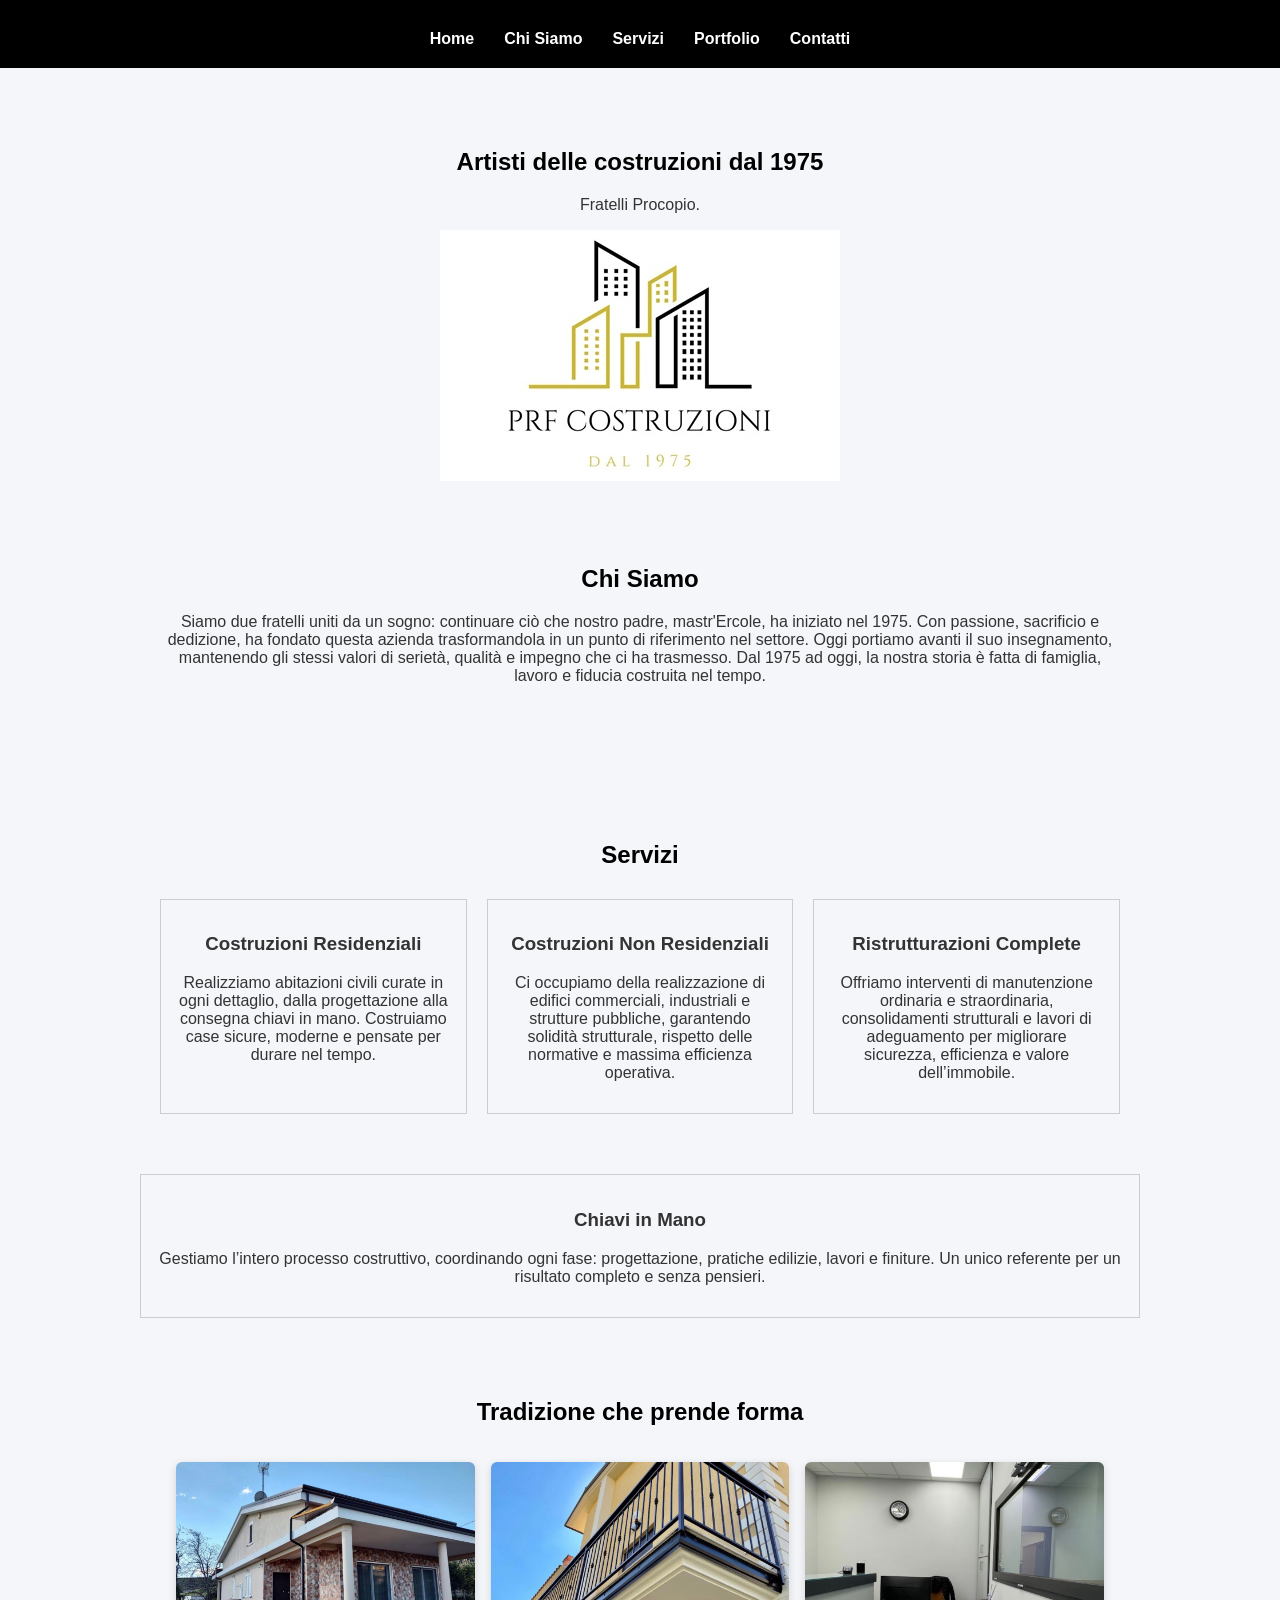
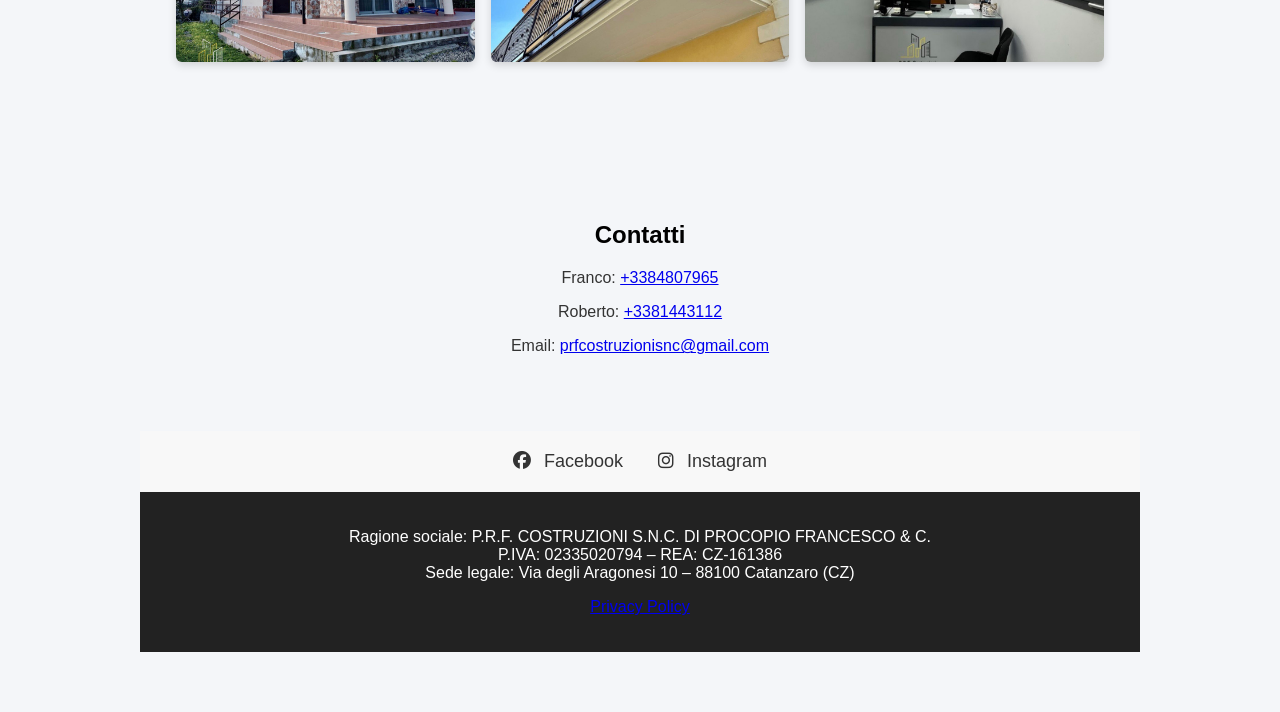
<file: index.html>
<!DOCTYPE html>
<html lang="it">
<head>
  <meta charset="UTF-8">
  <meta name="viewport" content="width=device-width, initial-scale=1.0">
  <title>PRF COSTRUZIONI</title>
  <link rel="stylesheet" href="style.css">
<link rel="stylesheet" href="https://cdnjs.cloudflare.com/ajax/libs/font-awesome/6.4.0/css/all.min.css"></head>
<body>
  <!-- Header -->
  <header>
          <nav>
        <ul>
          <li><a href="#home">Home</a></li>
          <li><a href="#about">Chi Siamo</a></li>
          <li><a href="#services">Servizi</a></li>
          <li><a href="#portfolio">Portfolio</a></li>
          <li><a href="#contact">Contatti</a></li>
        </ul>
      </nav>
    </div>
  </header>

  <!-- Home -->
  <section id="home">
    <div class="banner">
      <h2>Artisti delle costruzioni dal 1975</h2>
      <p>Fratelli Procopio.</p>
    <img src="images/banner.jpg" alt="Banner Azienda">
    </div>

  <!-- Chi Siamo -->
  <section id="about">
    <h2>Chi Siamo</h2>
    <p>Siamo due fratelli uniti da un sogno: continuare ciò che nostro padre, mastr'Ercole, ha iniziato nel 1975.
Con passione, sacrificio e dedizione, ha fondato questa azienda trasformandola in un punto di riferimento nel settore.
Oggi portiamo avanti il suo insegnamento, mantenendo gli stessi valori di serietà, qualità e impegno che ci ha trasmesso.
Dal 1975 ad oggi, la nostra storia è fatta di famiglia, lavoro e fiducia costruita nel tempo.</p>
  </section>

  <!-- Servizi -->
  <section id="services">
    <h2>Servizi</h2>
    <div class="services-grid">
      <div class="service-box">
        <h3>Costruzioni Residenziali</h3>
        <p>Realizziamo abitazioni civili curate in ogni dettaglio, dalla progettazione alla consegna chiavi in mano. Costruiamo case sicure, moderne e pensate per durare nel tempo.
</p>
      </div>
      <div class="service-box">
        <h3>Costruzioni Non Residenziali</h3>
        <p>Ci occupiamo della realizzazione di edifici commerciali, industriali e strutture pubbliche, garantendo solidità strutturale, rispetto delle normative e massima efficienza operativa.</p>
      </div>
      <div class="service-box">
        <h3>Ristrutturazioni Complete</h3>
        <p>Offriamo interventi di manutenzione ordinaria e straordinaria, consolidamenti strutturali e lavori di adeguamento per migliorare sicurezza, efficienza e valore dell’immobile.</p>
      </div>
    </div>
  </section>
<div class="service-box">
  <h3>Chiavi in Mano</h3>
  <p>
  Gestiamo l’intero processo costruttivo, coordinando ogni fase: progettazione, pratiche edilizie, lavori e finiture. Un unico referente per un risultato completo e senza pensieri.
  </p>
</div>

  <section id="portfolio">
  <h2>Tradizione che prende forma</h2>

  <div class="gallery">
    <div class="gallery-item">
      <img src="images/progetto1.jpg" alt="Progetto 1">
    </div>

    <div class="gallery-item">
      <img src="images/progetto2.jpg" alt="Progetto 2">
    </div>

    <div class="gallery-item">
      <img src="images/progetto3.jpg" alt="Progetto 3">
    </div>
  </div>
</section>

<!-- Contatti -->
  <section id="contact">
    <h2>Contatti</h2>
    <form>
</p>
</p> Franco: <a href="tel:+393384807965">+3384807965</a> </p>
</p> Roberto: <a href="tel:+393381443112">+3381443112</a> </p>
    <p>Email: <a href="mailto:prfcostruzionisnc@gmail.com">prfcostruzionisnc@gmail.com</a></p>
</p>
  </section>

  <!-- Social -->
<section id="social">
  <a href="https://www.facebook.com/prfcostruzioni" target="_blank" class="social-icon">
    <i class="fab fa-facebook"></i> Facebook
  </a>
  <a href="https://www.instagram.com/prfcostruzioni" target="_blank" class="social-icon">
    <i class="fab fa-instagram"></i> Instagram
  </a>
</section>

<!-- Footer -->
<footer>
  <p>
    <!-- SEGNA POSTO: inserisci qui i dati appena li hai -->
    Ragione sociale: P.R.F. COSTRUZIONI S.N.C. DI PROCOPIO FRANCESCO & C.<br>
    P.IVA: 02335020794 – REA: CZ-161386<br>
    Sede legale: Via degli Aragonesi 10 – 88100 Catanzaro (CZ)
  </p>
  <p>
    <a href="privacy.html">Privacy Policy</a>
  </p>
</footer>

</body>
</html>
</file>
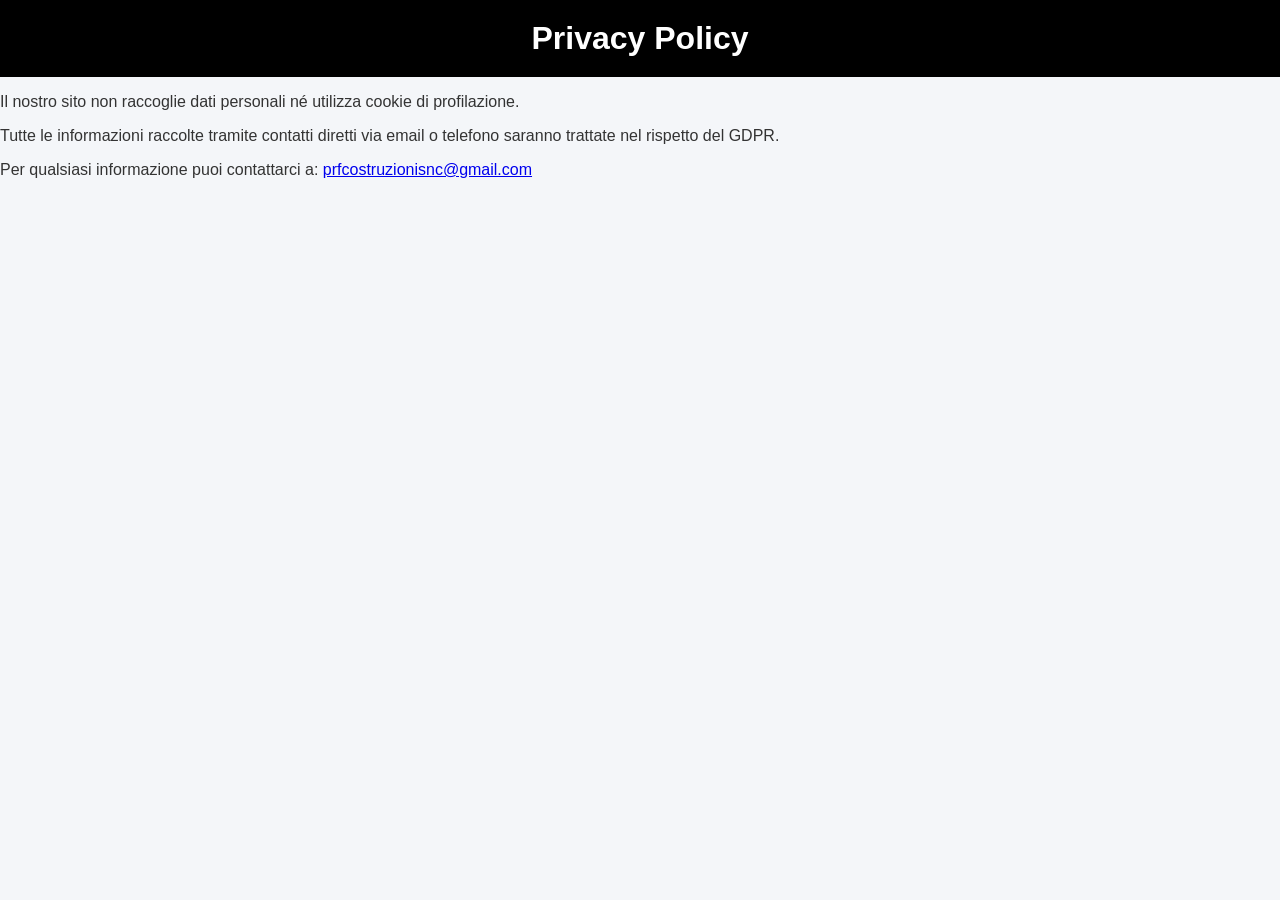
<file: privacy.html>
<!DOCTYPE html>
<html lang="it">
<head>
  <meta charset="UTF-8">
  <meta name="viewport" content="width=device-width, initial-scale=1.0">
  <title>Privacy Policy - PRF Costruzioni</title>
  <link rel="stylesheet" href="style.css">
</head>
<body>
  <header>
    <h1>Privacy Policy</h1>
  </header>
  <main>
    <p>Il nostro sito non raccoglie dati personali né utilizza cookie di profilazione.</p>
    <p>Tutte le informazioni raccolte tramite contatti diretti via email o telefono saranno trattate nel rispetto del GDPR.</p>
    <p>Per qualsiasi informazione puoi contattarci a: <a href="mailto:prfcostruzionisnc@gmail.com">prfcostruzionisnc@gmail.com</a></p>
  </main>
</body>
</html>
</file>
<file: style.css>
/* Stile base, mobile-friendly */
body {
  font-family: Arial, sans-serif;
  margin: 0;
  padding: 0;
}

header {
  background-color: #000;
  color: white;
  padding: 20px 0;
}

header h1 {
  margin: 0;
  text-align: center;
}

nav ul {
  display: flex;
  justify-content: center;
  list-style: none;
  padding: 0;
  margin: 10px 0 0 0;
}

nav ul li {
  margin: 0 15px;
}

nav ul li a {
  color: white;
  text-decoration: none;
}

section {
  padding: 50px 20px;
  text-align: center;
}

.services-grid, .portfolio-grid {
  display: grid;
  grid-template-columns: repeat(auto-fit, minmax(200px, 1fr));
  gap: 20px;
  margin-top: 30px;
}

.service-box, .portfolio-item {
  border: 1px solid #ccc;
  padding: 15px;
}

button {
  padding: 10px 20px;
  cursor: pointer;
  background: #333;
  color: white;
  border: none;
}

footer {
  background: #222;
  color: white;
  padding: 20px;
  text-align: center;
}

#social {
  text-align: center;
  padding: 20px 0;
  background-color: #f8f8f8;  
}

.social-icon {
  margin: 0 15px;
  color: #333;
  text-decoration: none;
  font-size: 18px;
  transition: color 0.3s;
}

.social-icon i {
  margin-right: 8px; 
}

.social-icon:hover {
  color: #0078ff;
}

body {
  margin: 0;
  font-family: Arial, sans-serif;
  background-color: #f4f6f9;
  color: #333;
}

header {
  background-color: #1f2a44;
  color: white;
  padding: 20px 0;
}

nav a {
  color: white;
  text-decoration: none;
  font-weight: bold;
}

section {
  padding: 60px 20px;
  max-width: 1000px;
  margin: auto;
}

/* Titoli delle sezioni in nero */
section h2 {
  color: #000;  /* nero */
  margin-bottom: 20px;

}

button {
  background-color: #0078ff;
  color: white;
  border: none;
  padding: 10px 20px;
  cursor: pointer;
}

.gallery {
  display: grid;
  gap: 16px; /* spazio tra le immagini */
  grid-template-columns: repeat(auto-fit, minmax(240px, 1fr));
  padding: 16px;
}

.gallery-item img {
  width: 100%;
  height: 200px;
  object-fit: cover; /* mantiene proporzioni ritagliando se serve */
  border-radius: 6px;
  box-shadow: 0 3px 8px rgba(0, 0, 0, 0.15);
  transition: transform 0.3s;
}

.gallery-item img:hover {
  transform: scale(1.05);
}

@media (max-width: 768px) {

  nav ul {
    display: flex;
    flex-direction: column;
    padding: 0;
  }

  nav li {
    margin: 10px 0;
  }

  nav a {
    display: block;
    text-align: center;
  }

}

header,
nav {
  background-color: #000 !important;
}
</file>
